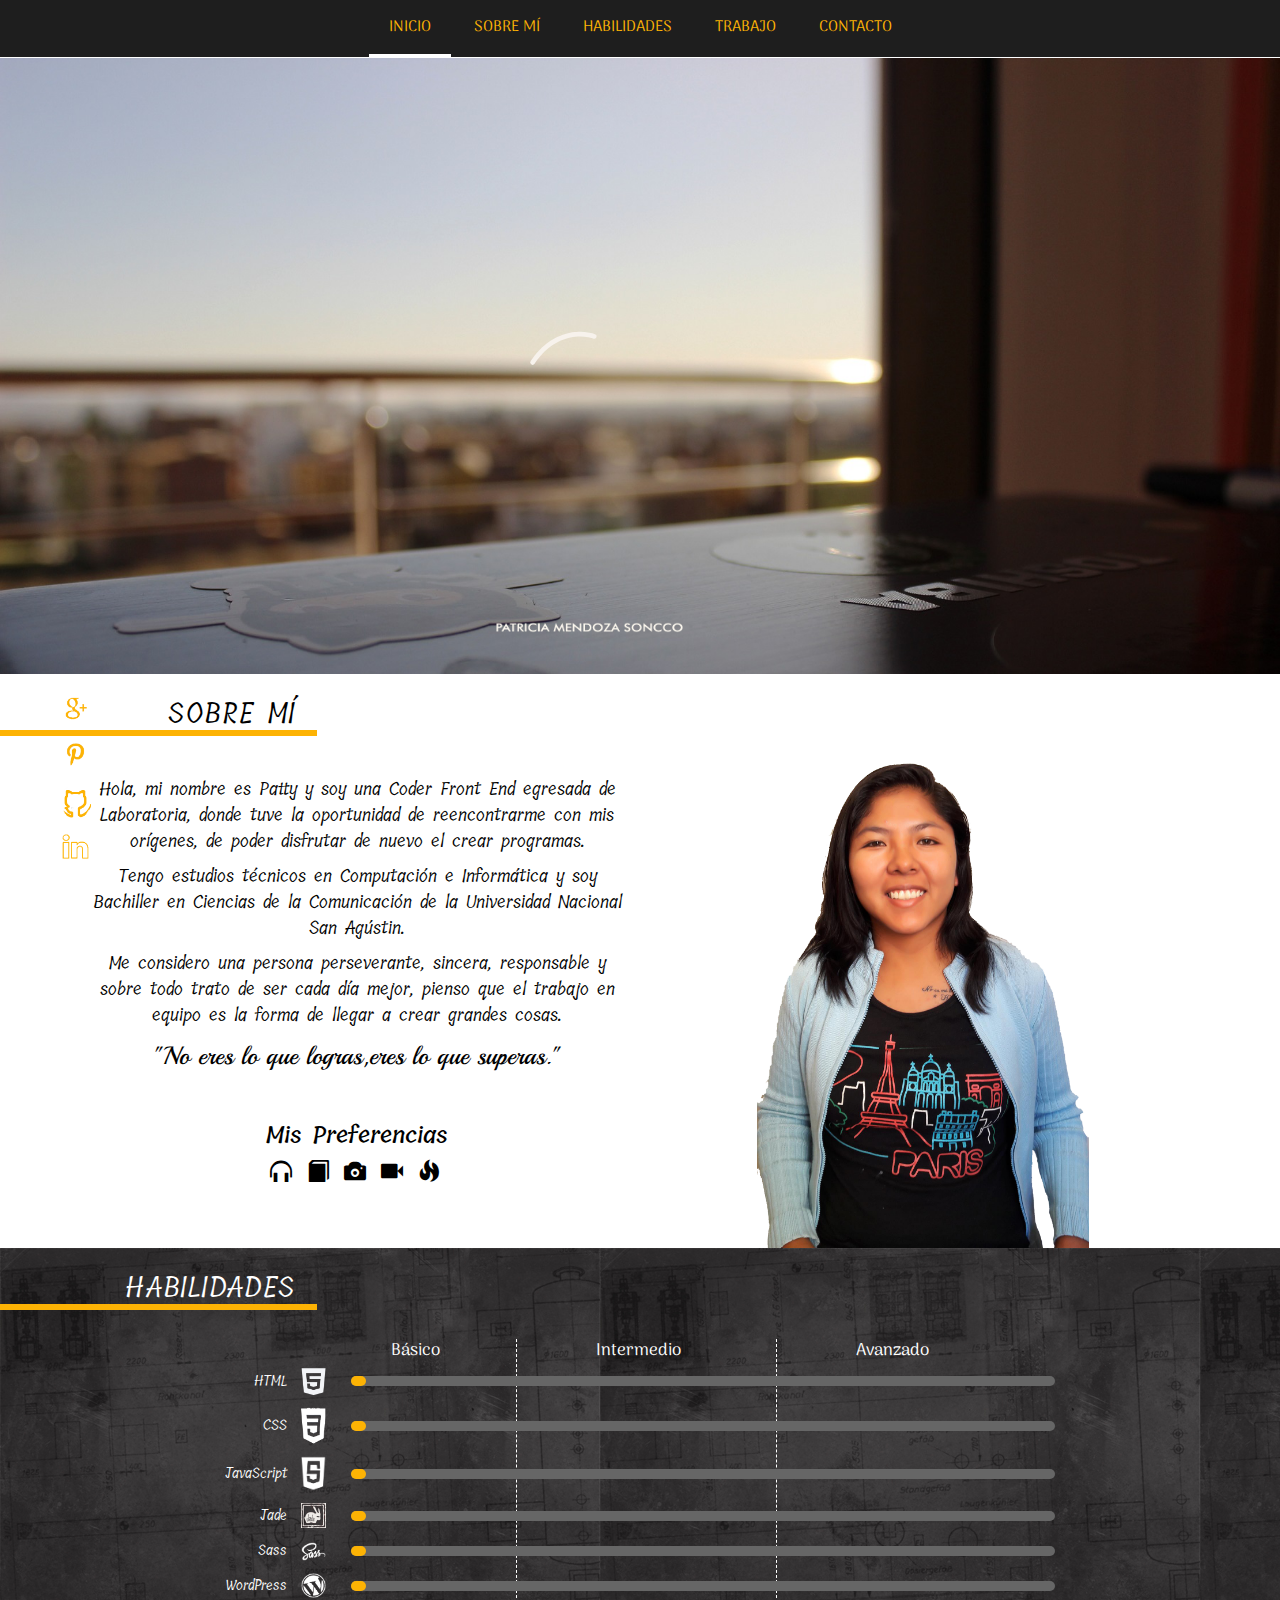
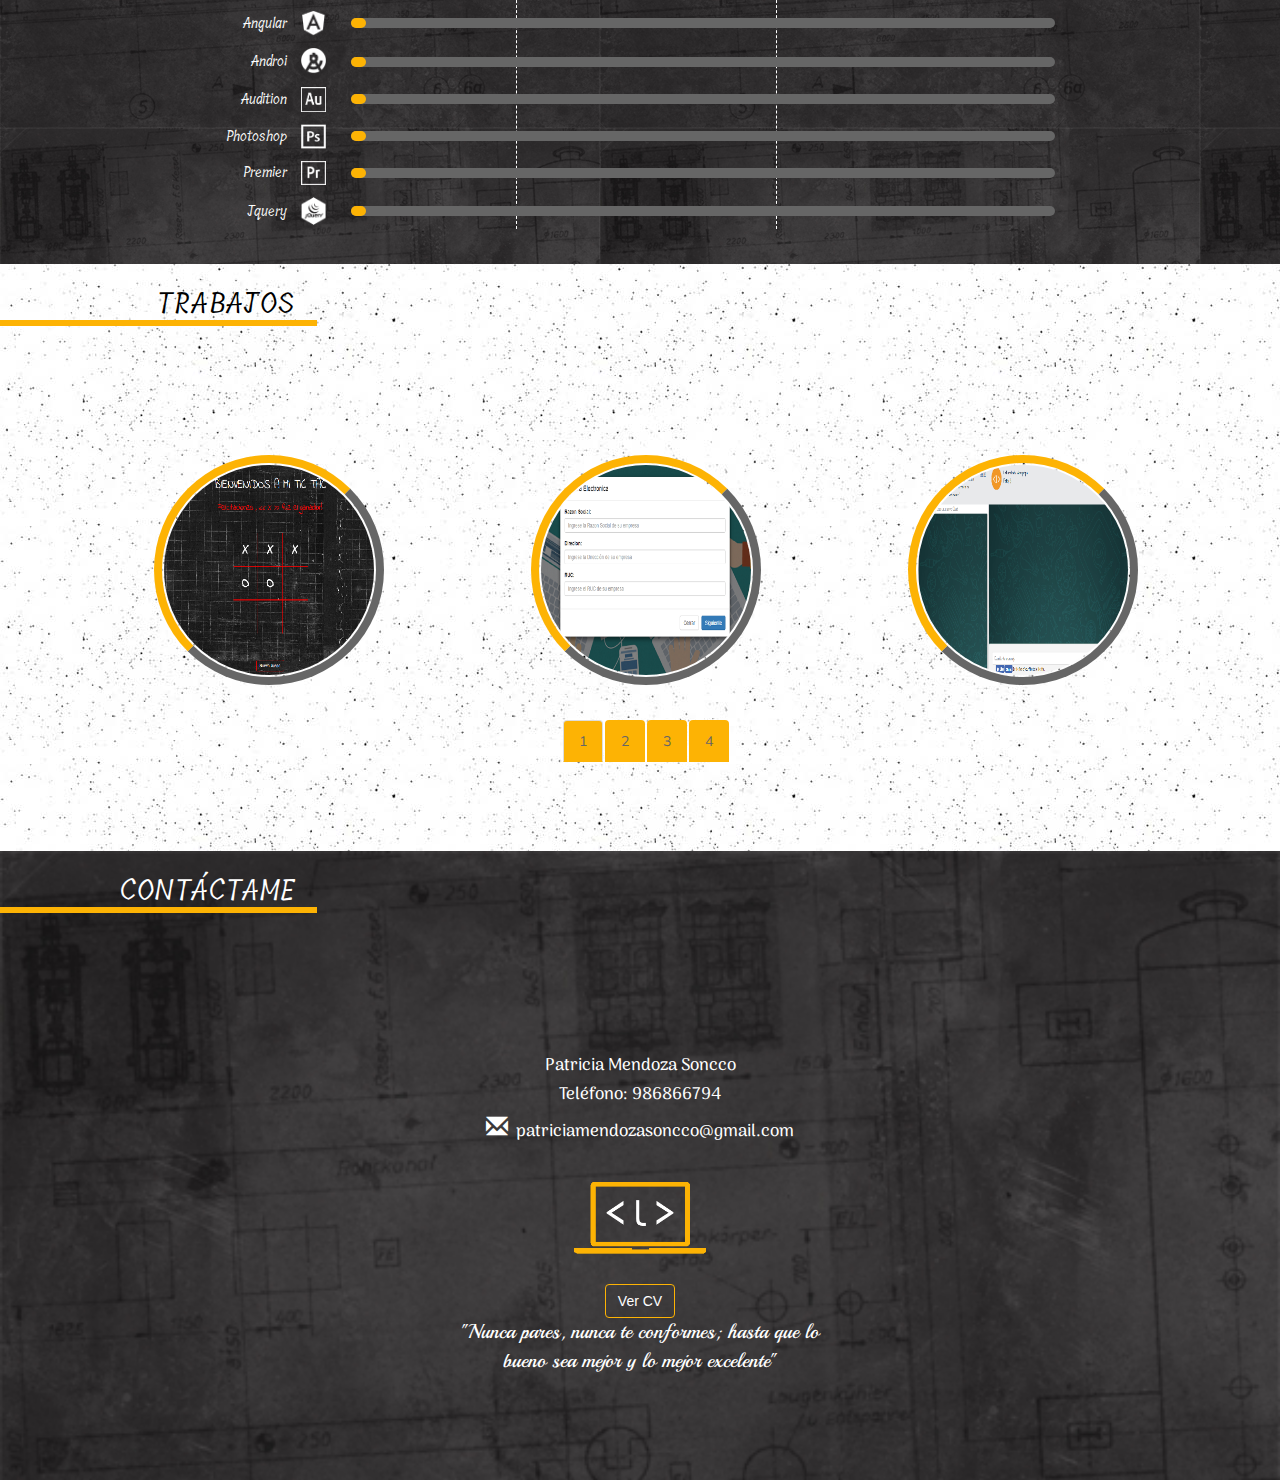
<file: index.html>
<!DOCTYPE html>
<html lang="en">
  <head>
    <title>Patricia Mendozas</title>
    <meta charset="utf-8">
    <meta http-equiv="X-UA-Compatible" content="IE=edge">
    <meta name="description" content="Portfolio Patricia Mendozas">
    <meta name="viewport" content="width=device-width, initial-scale=1">
    <link rel="stylesheet" type="text/css" href="css/common.css" media="all">
    <link href="https://fonts.googleapis.com/css?family=Arima+Madurai|Muli|Tillana|Playball" rel="stylesheet" type="text/css">
    <link rel="icon" type="image/png" href="image/logo.png">
    <link rel="stylesheet" href="css/bootstrap.min.css">
    <script src="js/jquery-2.1.1.min.js"></script>
    <script src="https://code.jquery.com/jquery-2.2.4.min.js"></script>
    <script src="https://cdnjs.cloudflare.com/ajax/libs/jquery/2.1.3/jquery.min.js"></script>
    <script src="js/jquery.lazylinepainter-1.7.0.min.js"></script>
    <script src="js/bootstrap.min.js"></script>
    <link rel="stylesheet" href="css/main.css">
    <script type="text/javascript">
      var svgData = {
              "demo": {
                  "strokepath": [
                      {
              "path": "M49.499,16.778l1.317-1.875l1.462-1.795c0.522-0.568,1.06-1.124,1.602-1.677   c0.583-0.508,1.158-1.03,1.758-1.523c1.233-0.944,2.519-1.839,3.916-2.55L60.6,6.82l1.088-0.453   c0.718-0.327,1.482-0.53,2.233-0.776c1.523-0.411,3.092-0.72,4.688-0.781c1.594-0.12,3.204,0.034,4.781,0.336l1.18,0.262   l1.157,0.36c0.213,0.074,0.34,0.094,0.624,0.213l0.526,0.225c0.359,0.169,0.685,0.257,1.071,0.494   c1.567,0.783,2.817,1.845,3.942,3.092c1.1,1.25,1.993,2.68,2.619,4.192c0.639,1.509,1.088,3.078,1.39,4.659   c0.573,3.17,0.611,6.366,0.356,9.51c-0.31,3.14-0.903,6.23-1.747,9.26c-0.42,1.516-0.915,3.013-1.493,4.498   c-0.602,1.493-1.196,2.932-2.279,4.463l-2.427-2.222c0.979-0.84,1.939-1.702,2.938-2.521c1.048-0.763,2.04-1.598,3.138-2.297   c1.096-0.702,2.168-1.44,3.34-2.03c0.58-0.304,1.139-0.643,1.736-0.916l1.799-0.803c2.433-0.985,4.965-1.816,7.603-2.187   c2.628-0.388,5.315-0.428,7.961-0.1c2.647,0.326,5.244,1.046,7.69,2.117c0.619,0.298,1.17,0.554,1.84,0.897l1.634,0.923   c1.089,0.664,2.276,1.394,3.298,2.184c2.11,1.559,4.071,3.372,5.722,5.471c1.652,2.094,2.98,4.479,3.832,7.038   c0.866,2.553,1.232,5.28,1.038,7.953c-0.173,2.67-0.786,5.292-1.797,7.725c-2.025,4.87-5.365,9.075-9.453,12.238   c-1.025,0.788-2.083,1.532-3.194,2.189l-0.832,0.493c-0.34,0.197-0.575,0.298-0.87,0.448l-1.683,0.831   c-1.125,0.552-2.381,0.988-3.562,1.471l-1.836,0.555c-0.608,0.194-1.221,0.37-1.85,0.482l-1.868,0.394   c-0.625,0.116-1.258,0.173-1.885,0.262c-1.254,0.199-2.518,0.242-3.775,0.325c-1.258,0.089-2.386,0.033-3.641,0.05L92,87.22v-0.2   l3.619-0.039c1.247-0.07,2.434-0.076,3.676-0.198c1.242-0.123,2.457-0.206,3.684-0.441c0.614-0.107,1.219-0.183,1.827-0.317   l1.809-0.444c0.611-0.128,1.2-0.32,1.788-0.529l1.77-0.598c1.136-0.511,2.301-0.947,3.406-1.534   c2.233-1.139,4.374-2.408,6.305-3.996c3.879-3.123,6.99-7.225,8.812-11.857c0.911-2.315,1.431-4.78,1.545-7.259   c0.121-2.481-0.223-4.983-1.039-7.328c-0.8-2.35-2.039-4.542-3.59-6.48c-1.55-1.943-3.402-3.634-5.412-5.097   c-2.005-1.442-4.178-2.754-6.439-3.75c-2.282-0.979-4.706-1.635-7.174-1.92c-2.468-0.292-4.971-0.224-7.426,0.139   c-2.468,0.326-4.855,1.094-7.163,2.007l-1.71,0.748c-0.568,0.253-1.103,0.575-1.656,0.859c-1.119,0.551-2.15,1.253-3.204,1.917   c-1.056,0.661-2.018,1.461-3.031,2.185c-0.968,0.784-1.902,1.611-2.855,2.415l-1.093,0.921l0.834-1.158   c0.872-1.211,1.499-2.617,2.066-4.02c0.561-1.411,1.05-2.854,1.467-4.317c0.838-2.925,1.435-5.921,1.755-8.947   c0.305-3.024,0.326-6.089-0.158-9.089c-0.256-1.496-0.649-2.967-1.212-4.372c-0.551-1.41-1.342-2.723-2.316-3.873   c-0.98-1.137-2.146-2.152-3.479-2.847c-1.348-0.701-2.766-1.248-4.258-1.547c-1.48-0.312-2.999-0.486-4.515-0.426   c-1.519,0.009-3.025,0.258-4.5,0.605c-0.728,0.214-1.47,0.384-2.172,0.679l-1.065,0.403l-1.029,0.488   c-1.376,0.646-2.655,1.477-3.89,2.36c-0.602,0.463-1.181,0.956-1.77,1.436l-1.64,1.585l-1.513,1.703L49.657,16.9L49.499,16.778z",
              "duration": 1300
          },
          {
              "path": "M93.686,47.819c-0.95,2.882-2.01,5.718-3.014,8.577c-1.041,2.844-2.091,5.685-3.18,8.509    c-1.069,2.833-2.183,5.646-3.292,8.463c-1.098,2.821-2.261,5.615-3.388,8.424l-3.474,8.389c-1.168,2.792-2.374,5.568-3.563,8.352    c-1.223,2.769-2.423,5.548-3.681,8.303c-1.228,2.768-2.543,5.499-3.816,8.248l0.007-0.022c-0.315,0.989-0.627,1.969-0.958,2.954    c0.213-1.017,0.674-2.04,0.674-3.052v-0.003l-0.032-0.019c1.026-2.851,1.989-5.719,3.06-8.551c1.041-2.844,2.13-5.665,3.206-8.495    c1.108-2.816,2.197-5.639,3.327-8.447l3.419-8.41c1.171-2.791,2.306-5.596,3.506-8.375c1.19-2.783,2.374-5.568,3.603-8.335    c1.21-2.775,2.458-5.534,3.715-8.289C91.099,53.3,92.337,50.537,93.686,47.819z",
              "duration": 900
          },
          {
              "path": "M65.429,116.883c0,0-0.012,1.013-0.214,2.75c-0.06,0.838-0.194,1.985,0.36,2.862    c0.278,0.425,0.757,0.722,1.346,0.9l0.222,0.067c0.02,0.005,0.114,0.037,0.072,0.02l0.129,0.021    c0.173,0.028,0.348,0.057,0.525,0.086c0.386,0.099,0.634,0.002,0.938,0.011c0.596-0.114,1.13-0.419,1.573-0.956    c0.432-0.535,0.834-1.276,1.193-1.988c0.693-1.468,1.227-3.251,2.063-4.989c0.836-1.73,1.823-3.584,3.501-5.017    c0.805-0.737,1.816-1.299,2.887-1.665c0.546-0.157,1.095-0.319,1.661-0.346c0.305-0.021,0.508-0.076,0.897-0.066    c0.26,0.016,0.458-0.003,0.849,0.077c1.365,0.181,2.548,1.301,2.942,2.452c0.458,1.146,0.509,2.256,0.497,3.309    c-0.048,2.112-0.521,4.057-1.013,5.905c-0.501,1.848-1.128,3.577-1.767,5.193c-0.646,1.623-1.288,3.095-1.881,4.483    c-0.599,1.381-1.137,2.648-1.682,3.75c-0.531,1.105-0.974,2.074-1.415,2.838c-0.857,1.534-1.348,2.41-1.348,2.41    s0.358-0.936,0.985-2.573c0.34-0.804,0.65-1.825,1.07-2.965c0.419-1.139,0.824-2.458,1.317-3.871c0.48-1.418,1-2.955,1.549-4.58    c0.532-1.616,1.03-3.338,1.465-5.124c0.426-1.782,0.75-3.662,0.787-5.493c0.008-0.906-0.079-1.823-0.382-2.53    c-0.281-0.725-0.795-1.115-1.428-1.227c-0.096-0.049-0.403-0.051-0.642-0.065c-0.11-0.008-0.403,0.036-0.595,0.049    c-0.44,0.008-0.851,0.136-1.265,0.244c-0.809,0.271-1.581,0.671-2.235,1.261c-1.349,1.125-2.35,2.714-3.176,4.321    c-0.836,1.623-1.455,3.295-2.318,4.896c-0.467,0.792-0.888,1.521-1.529,2.204c-0.641,0.678-1.554,1.134-2.452,1.201    c-0.444-0.015-0.941,0.001-1.251-0.114c-0.175-0.043-0.347-0.085-0.518-0.128l-0.127-0.031c-0.129-0.029-0.113-0.04-0.176-0.06    l-0.263-0.109c-0.689-0.285-1.336-0.77-1.664-1.415c-0.332-0.638-0.362-1.291-0.327-1.838c0.034-0.556,0.146-1.036,0.234-1.47    c0.191-0.861,0.382-1.521,0.471-1.98C65.382,117.129,65.429,116.883,65.429,116.883z",
              "duration": 1300
          },
          {
              "path": "M0,145.5c0,0,2.797-0.072,7.691-0.199c4.895-0.084,11.886-0.285,20.277-0.381   c8.391-0.088,18.18-0.28,28.668-0.326c10.488-0.05,21.676-0.103,32.863-0.156c11.188,0.037,22.375,0.074,32.863,0.108   c10.488,0.026,20.277,0.208,28.668,0.285c8.391,0.083,15.383,0.276,20.278,0.354c4.895,0.121,7.691,0.189,7.691,0.189   s-2.797,0.073-7.691,0.2c-4.895,0.084-11.886,0.288-20.277,0.382c-8.391,0.088-18.18,0.284-28.668,0.325   c-10.488,0.049-21.676,0.102-32.863,0.155c-11.188-0.038-22.375-0.075-32.863-0.11c-10.488-0.031-20.277-0.208-28.668-0.285   c-8.391-0.085-15.383-0.275-20.278-0.353C2.797,145.568,0,145.5,0,145.5z",
              "duration": 800
          },
          {
              "path": "M 0 171 L 179 171",
              "duration": 100
          },
          {
              "path": "M31.391,163.912l1.342-1.253h0.171l0.387,0.01   c0.708,0,1.225-0.221,1.549-0.664c0.324-0.443,0.63-1.338,0.918-2.686l1.531-7.265c-1.23,0-2.229,0.312-2.994,0.934   c-0.765,0.623-1.148,1.437-1.148,2.44l0.009,0.186L31.4,156.41c0.168-1.757,0.892-3.035,2.17-3.834   c1.278-0.799,3.245-1.199,5.898-1.199c1.909,0,3.27,0.193,4.084,0.58c0.813,0.387,1.22,1.032,1.22,1.935   c0,0.723-0.279,1.459-0.837,2.21c-0.558,0.751-1.261,1.33-2.107,1.736c-0.979,0.463-2.095,0.694-3.35,0.694h-0.243l0.342-0.517   h0.162c1.153,0,2.119-0.356,2.9-1.07c0.78-0.713,1.17-1.599,1.17-2.658c0-1.596-1.201-2.395-3.602-2.395l-1.45,6.861   c-0.36,1.723-1.354,3.072-2.98,4.049l3.467,0.066l-1.243,1.253L31.391,163.912z",
              "duration": 900
          },
          {
              "path": "M44.925,162.4l1.765-1.199l1.369,1.647   l-1.81,1.275L44.925,162.4z",
              "duration": 100
          },
          {
              "path": "M55.677,163.132l1.288-1.245   c0.606,0.938,1.45,1.406,2.53,1.406c0.708,0,1.335-0.282,1.882-0.847c0.546-0.564,0.918-1.313,1.117-2.244l1.702-8.046   c-0.306-0.045-0.519-0.068-0.639-0.068c-0.991,0-1.816,0.332-2.477,0.995c-0.66,0.664-0.99,1.489-0.99,2.478l-1.747,0.804   c0.126-1.575,0.795-2.8,2.008-3.676c1.212-0.875,2.842-1.313,4.89-1.313h0.729c1.111,2.908,1.921,5.897,2.432,8.969l5.907-8.969   l1.927-0.212l-0.684,2.719l-1.468,6.919c-0.126,0.616-0.189,1.107-0.189,1.474c0,0.497,0.321,0.746,0.964,0.746   c0.318,0,0.744-0.031,1.278-0.093l-0.117,0.542l-4.449,0.83l2.333-11.027l-6.16,9.283l-0.927,0.135v-0.246   c0-2.208-0.573-4.949-1.72-8.224l-0.739,3.456c-0.9,4.263-2.863,6.395-5.889,6.395C57.412,164.073,56.481,163.759,55.677,163.132z",
              "duration": 900
          },
          {
              "path": "M86.023,161.591l-0.135,0.652   c-1.909,1.253-3.536,1.88-4.88,1.88c-0.853,0-1.544-0.281-2.076-0.842c-0.531-0.561-0.797-1.288-0.797-2.179   c0-1.591,0.648-3.087,1.945-4.489c1.297-1.402,2.681-2.103,4.151-2.103c0.534,0,0.966,0.169,1.297,0.507   c0.33,0.338,0.495,0.778,0.495,1.319c0,1.083-0.588,2.013-1.765,2.791c-1.177,0.778-2.581,1.167-4.214,1.167l-0.009,0.381   c0,1.649,0.642,2.473,1.927,2.473C83.073,163.149,84.426,162.63,86.023,161.591z M80.062,159.778   c1.345-0.102,2.396-0.427,3.152-0.978c0.756-0.55,1.135-1.263,1.135-2.139c0-0.864-0.333-1.295-1-1.295   c-0.721,0-1.417,0.45-2.089,1.351C80.587,157.618,80.188,158.638,80.062,159.778z",
              "duration": 800
          },
          {
              "path": "M88.734,164.013l0.667-2.608l0.882-4.184   c0.138-0.649,0.207-1.073,0.207-1.271c0-0.35-0.177-0.525-0.531-0.525c-0.588,0-1.483,0.621-2.684,1.861l0.162-0.778   c1.309-1.332,2.488-1.998,3.539-1.998c0.864,0,1.297,0.423,1.297,1.27c0,0.288-0.069,0.768-0.208,1.44l-0.441,2.092h0.135   c0.75-1.445,1.599-2.607,2.544-3.485c0.946-0.878,1.827-1.317,2.643-1.317c0.984,0,1.477,0.514,1.477,1.542   c0,0.333-0.051,0.74-0.153,1.219l-0.874,4.133c-0.138,0.655-0.207,1.079-0.207,1.271c0,0.355,0.177,0.533,0.531,0.533   c0.6,0,1.498-0.62,2.692-1.861l-0.171,0.787c-1.309,1.326-2.489,1.989-3.539,1.989c-0.864,0-1.297-0.426-1.297-1.278   c0-0.282,0.072-0.761,0.216-1.438l0.874-4.146c0.072-0.322,0.108-0.592,0.108-0.813c0-0.457-0.18-0.685-0.54-0.685   c-1.147,0-2.738,1.708-4.773,5.124l-0.657,3.023L88.734,164.013z",
              "duration": 900
          },
          {
              "path": "M108.283,159.313h-0.162   c-0.69,1.423-1.51,2.581-2.458,3.473s-1.837,1.338-2.666,1.338c-1.272,0-1.909-0.748-1.909-2.245c0-1.016,0.311-2.081,0.932-3.193   c0.622-1.112,1.424-2.047,2.409-2.803c0.66-0.502,1.32-0.84,1.981-1.012c0.66-0.172,1.618-0.258,2.873-0.258   c0.354-1.118,0.723-1.972,1.107-2.562s0.924-1.142,1.621-1.656c1.188-0.881,2.5-1.321,3.935-1.321c0.594,0,1.135,0.059,1.621,0.178   l-1.233,1.203c-0.714-0.293-1.321-0.44-1.819-0.44c-0.961,0-1.684,0.329-2.17,0.987s-0.921,1.89-1.306,3.697l-1.414,6.708   c-0.144,0.655-0.216,1.073-0.216,1.253c0,0.367,0.177,0.55,0.531,0.55c0.6,0,1.498-0.621,2.692-1.863l-0.171,0.788   c-1.309,1.327-2.485,1.991-3.53,1.991c-0.871,0-1.306-0.426-1.306-1.279c0-0.276,0.072-0.756,0.216-1.439L108.283,159.313z    M109.003,155.925c-0.744-0.316-1.495-0.474-2.251-0.474c-1.087,0-1.958,0.649-2.611,1.948c-0.774,1.536-1.162,2.917-1.162,4.142   c0,0.887,0.279,1.33,0.837,1.33c0.516,0,1.259-0.511,2.229-1.533c0.969-1.022,1.82-2.188,2.553-3.498L109.003,155.925z",
              "duration": 1300
          },
          {
              "path": "M116.307,164.124   c-0.787,0-1.442-0.29-1.968-0.868c-0.525-0.579-0.788-1.3-0.788-2.164c0-1.626,0.654-3.129,1.963-4.51   c1.309-1.381,2.734-2.071,4.277-2.071c0.834,0,1.522,0.282,2.062,0.847c0.541,0.565,0.811,1.285,0.811,2.16   c0,1.688-0.654,3.211-1.963,4.569C119.392,163.444,117.928,164.124,116.307,164.124z M117.333,163.387   c0.889,0,1.67-0.538,2.346-1.614c0.675-1.076,1.013-2.325,1.013-3.748c0-1.869-0.606-2.803-1.819-2.803   c-0.858,0-1.631,0.555-2.319,1.664s-1.031,2.359-1.031,3.748C115.523,162.469,116.126,163.387,117.333,163.387z",
              "duration": 500
          },
          {
              "path": "M123.771,164.124l0.468-1.382l7.683-6.613   c-0.276,0.017-0.483,0.025-0.622,0.025c-0.252,0-0.724-0.04-1.414-0.119l-1.117-0.119c-0.36-0.045-0.667-0.068-0.918-0.068   c-0.841,0-1.69,0.339-2.549,1.017l0.153-0.737c1.236-1.017,2.344-1.525,3.323-1.525c0.264,0,0.576,0.023,0.937,0.068l0.774,0.093   c0.396,0.045,0.744,0.068,1.044,0.068c0.834,0,1.573-0.107,2.215-0.322l-0.468,1.408l-7.278,6.477   c0.36-0.034,0.655-0.051,0.883-0.051c0.444,0,0.795,0.017,1.054,0.051l0.595,0.085c0.408,0.056,0.808,0.084,1.198,0.084   c1.375,0,2.549-0.415,3.522-1.245l-0.171,0.813c-1.285,1.254-2.485,1.88-3.602,1.88c-0.27,0-0.681-0.028-1.233-0.084l-0.648-0.06   c-0.39-0.039-0.855-0.059-1.396-0.059C125.272,163.81,124.462,163.915,123.771,164.124z",
              "duration": 900
          },
          {
              "path": "M142.559,159.313h-0.163   c-0.678,1.417-1.494,2.574-2.447,3.468c-0.954,0.895-1.847,1.343-2.681,1.343c-1.266,0-1.898-0.746-1.898-2.236   c0-1.643,0.696-3.252,2.089-4.827c1.441-1.632,3.2-2.448,5.277-2.448c0.858,0,1.756,0.034,2.692,0.102l-0.648,2.507l-0.874,4.184   c-0.138,0.655-0.207,1.079-0.207,1.271c0,0.355,0.177,0.533,0.531,0.533c0.6,0,1.495-0.621,2.683-1.863l-0.162,0.788   c-1.317,1.327-2.499,1.991-3.545,1.991c-0.872,0-1.308-0.426-1.308-1.279c0-0.282,0.072-0.762,0.217-1.439L142.559,159.313z    M143.283,155.925c-0.756-0.316-1.503-0.474-2.241-0.474c-1.092,0-1.966,0.649-2.62,1.948c-0.769,1.536-1.152,2.917-1.152,4.142   c0,0.887,0.276,1.33,0.828,1.33c0.516,0,1.258-0.51,2.227-1.529c0.969-1.019,1.819-2.184,2.551-3.494L143.283,155.925z",
              "duration": 900
          },
          {
              "path": "M146.652,163.624l1.189-1.143   c0.778,0.536,1.572,0.804,2.381,0.804c0.498,0,0.917-0.123,1.258-0.368c0.341-0.246,0.512-0.549,0.512-0.911   c0-0.401-0.339-0.948-1.018-1.643l-0.82-0.847c-0.798-0.824-1.197-1.513-1.197-2.066c0-0.768,0.387-1.45,1.162-2.045   s1.66-0.894,2.656-0.894c0.546,0,1.159,0.107,1.837,0.322l-0.396,1.872h-0.577l0.027-0.144c0.012-0.051,0.018-0.11,0.018-0.178   c0-0.762-0.521-1.144-1.563-1.144c-1.167,0-1.751,0.44-1.751,1.321c0,0.446,0.348,1.039,1.044,1.779l0.738,0.771   c0.805,0.853,1.207,1.553,1.207,2.101c0,0.757-0.426,1.431-1.279,2.024c-0.853,0.593-1.822,0.89-2.909,0.89   C148.412,164.124,147.571,163.957,146.652,163.624z",
              "duration": 800
          }
      ],
                  "dimensions": {
                      "width": 179,
                      "height": 176
                  }
              }
          };
          (function( $ ){
              $(document).ready(function(){
                  var $demo = $('#demo');
                  $demo.lazylinepainter({
                      'svgData': svgData,
                      'strokeWidth': 2,
                      'strokeColor': '#f7f2ec',
                      'ease': 'easeInOutQuad',
                      'onStrokeComplete':onStrokeComplete,
                      'onStrokeStart':onStrokeStart,
                      'onUpdate':onUpdate,
                      'onComplete':onComplete,
                      'onStart':onStart,
                      'strokeOpacity': 0
                  });
                  function onStrokeComplete(data){
                      console.log(">> Stroke "+data.index+" Completed");
                  };
                  function onStrokeStart(data){
                      data.el.style.strokeOpacity = 1;
                      console.log(">> Stroke "+data.index+" Started");
                  };
                  function onComplete(){
                      console.log('- - - - >>> onComplete');
                  };
                  function onStart(){
                      console.log('- - - - >>> onStart');
                  };
                  function onUpdate(){
                      console.log('- - - - >>> onUpdate');
                  };
                  $demo.lazylinepainter('paint');
              })                
          })( jQuery );
    </script>
  </head>
  <body onload="setInterval('cambiar()', 1500);">
    <div class="menu">
      <ul>
        <li><a target="Inicio">Inicio</a></li>
        <li><a target="Sobre">Sobre mí</a></li>
        <li><a target="Habilidades">Habilidades</a></li>
        <li><a target="Trabajo">Trabajo</a></li>
        <li><a target="Contacto">Contacto</a></li>
      </ul>
    </div>
    <div class="main">
      <div id="Inicio">
        <div class="content">
          <div class="logo-wrap">
            <div id="demo">					</div>
          </div>
        </div>
      </div>
      <div id="Sobre">
        <div class="inner">
          <h2 class="pestanas">Sobre mí
            <div class="tri"></div>
          </h2>
          <div class="row">
            <div class="col-md-6 nombre">
              <p>Hola, mi nombre es Patty y soy una Coder Front End egresada de Laboratoria, donde tuve la oportunidad de reencontrarme con mis orígenes, de poder disfrutar de nuevo el crear programas.</p>
              <p>Tengo estudios técnicos en Computación e Informática y soy Bachiller en Ciencias de la Comunicación de la Universidad Nacional San Agústin.</p>
              <p>Me considero una persona perseverante, sincera, responsable y sobre todo trato de ser cada día mejor, pienso que el trabajo en equipo es la forma de llegar a crear grandes cosas.</p>
              <quote class="frase">"No eres lo que logras,eres lo que superas."</quote>
              <div class="intereses">
                <h3>Mis Preferencias</h3>
                <ul class="list-inline list-unstyled">
                  <li><span class="glyphicon glyphicon-headphones"></span></li>
                  <li><span class="glyphicon glyphicon-book"></span></li>
                  <li><span class="glyphicon glyphicon-camera"></span></li>
                  <li><span class="glyphicon glyphicon-facetime-video"></span></li>
                  <li><span class="glyphicon glyphicon-fire"></span></li>
                </ul>
              </div>
            </div>
            <div class="col-md-6"><img src="image/foto.png" class="img-responsive caricatura"></div>
          </div>
        </div>
      </div>
      <div id="Habilidades">
        <div class="inner">
          <h2 class="pestanas">Habilidades
            <div class="tri"></div>
          </h2>
          <div class="row phab">
            <div class="row">
              <div class="menu1">
                <p class="datos">Básico</p>
              </div>
              <div class="menu2">
                <p class="datos">Intermedio</p>
              </div>
              <div class="menu3">
                <p class="datos">Avanzado</p>
              </div>
            </div>
            <div class="row">
              <table>
                <tr>
                  <td style="width:50px">
                    <p class="codenombre">HTML</p>
                  </td>
                  <td style="width:50px">
                    <div class="icono"><img src="image/html2.png"></div>
                  </td>
                  <td>
                    <div class="myProgress">
                      <div id="myBar" data-per="90" class="myBar"></div>
                    </div>
                  </td>
                </tr>
                <tr>
                  <td>
                    <p class="codenombre">CSS</p>
                  </td>
                  <td>
                    <div class="icono"><img src="image/css.png"></div>
                  </td>
                  <td>
                    <div class="myProgress">
                      <div id="myBar" data-per="80" class="myBar"></div>
                    </div>
                  </td>
                </tr>
                <tr>
                  <td> 
                    <p class="codenombre">JavaScript</p>
                  </td>
                  <td>
                    <div class="icono"><img src="image/js.png"></div>
                  </td>
                  <td>
                    <div class="myProgress">
                      <div id="myBar" data-per="70" class="myBar"></div>
                    </div>
                  </td>
                </tr>
                <tr>
                  <td>
                    <p class="codenombre">Jade</p>
                  </td>
                  <td>
                    <div class="icono"><img src="image/jade.png"></div>
                  </td>
                  <td>
                    <div class="myProgress">
                      <div id="myBar" data-per="70" class="myBar"></div>
                    </div>
                  </td>
                </tr>
                <tr>
                  <td>
                    <p class="codenombre">Sass</p>
                  </td>
                  <td>
                    <div class="icono"><img src="image/sass.png"></div>
                  </td>
                  <td>
                    <div class="myProgress">
                      <div id="myBar" data-per="50" class="myBar"></div>
                    </div>
                  </td>
                </tr>
                <tr>
                  <td>
                    <p class="codenombre">WordPress</p>
                  </td>
                  <td>
                    <div class="icono"><img src="image/WordPress.png"></div>
                  </td>
                  <td>
                    <div class="myProgress">
                      <div id="myBar" data-per="40" class="myBar"></div>
                    </div>
                  </td>
                </tr>
                <tr>
                  <td>
                    <p class="codenombre">Angular</p>
                  </td>
                  <td>
                    <div class="icono"><img src="image/angular.png"></div>
                  </td>
                  <td>
                    <div class="myProgress">
                      <div id="myBar" data-per="20" class="myBar"></div>
                    </div>
                  </td>
                </tr>
                <tr>
                  <td>
                    <p class="codenombre">Androi</p>
                  </td>
                  <td>
                    <div class="icono"><img src="image/androi.png"></div>
                  </td>
                  <td>
                    <div class="myProgress">
                      <div id="myBar" data-per="30" class="myBar"></div>
                    </div>
                  </td>
                </tr>
                <tr>
                  <td>
                    <p class="codenombre">Audition</p>
                  </td>
                  <td>
                    <div class="icono"><img src="image/audition.png"></div>
                  </td>
                  <td>
                    <div class="myProgress">
                      <div id="myBar" data-per="70" class="myBar"></div>
                    </div>
                  </td>
                </tr>
                <tr>
                  <td>
                    <p class="codenombre">Photoshop</p>
                  </td>
                  <td>
                    <div class="icono"><img src="image/photoshop.png"></div>
                  </td>
                  <td>
                    <div class="myProgress">
                      <div id="myBar" data-per="60" class="myBar"></div>
                    </div>
                  </td>
                </tr>
                <tr>
                  <td>
                    <p class="codenombre">Premier</p>
                  </td>
                  <td> 
                    <div class="icono"><img src="image/premier.png"></div>
                  </td>
                  <td>
                    <div class="myProgress">
                      <div id="myBar" data-per="60" class="myBar"></div>
                    </div>
                  </td>
                </tr>
                <tr>
                  <td>
                    <p class="codenombre">Jquery</p>
                  </td>
                  <td>
                    <div class="icono"><img src="image/jquery.png"></div>
                  </td>
                  <td>
                    <div class="myProgress">
                      <div id="myBar" data-per="30" class="myBar"></div>
                    </div>
                  </td>
                </tr>
              </table>
            </div>
          </div>
        </div>
      </div>
      <div id="Trabajo">
        <div class="inner">
          <h2 class="pestanas">Trabajos
            <div class="tri"></div>
          </h2>
          <div class="tab-content">
            <div id="home" class="tab-pane fade in active">
              <div class="row page text-center">
                          <div class="col-md-4 col-sm-6 col-xs-12 circulo">
                            <div class="ih-item circle effect1"><a href="https://patriciamendozas.github.io/TIC-TAC/TIC%20TAC.html" target="_blank">
                                <div class="spinner"></div>
                                <div class="img"><img src="image/tic-tac.png"></div>
                                <div class="info">
                                  <div class="info-back">
                                    <h3>TIC-TAC</h3>
                                    <p>Juego tres en raya</p>
                                  </div>
                                </div></a></div>
                          </div>
                          <div class="col-md-4 col-sm-6 col-xs-12 circulo">
                            <div class="ih-item circle effect1"><a href="https://patriciamendozas.github.io/Factura/factura.html" target="_blank">
                                <div class="spinner"></div>
                                <div class="img"><img src="image/factura.png"></div>
                                <div class="info">
                                  <div class="info-back">
                                    <h3>FACTURA</h3>
                                    <p>Fäctura Web</p>
                                  </div>
                                </div></a></div>
                          </div>
                          <div class="col-md-4 col-sm-6 col-xs-12 circulo">
                            <div class="ih-item circle effect1"><a href=" http://patriciamendozas.github.io/2un_wasapchat/public/index.html" target="_blank">
                                <div class="spinner"></div>
                                <div class="img"><img src="image/whatsapp.png"></div>
                                <div class="info">
                                  <div class="info-back">
                                    <h3>WHATSAPP</h3>
                                    <p>Creación de WhastsApp Web</p>
                                  </div>
                                </div></a></div>
                          </div>
              </div>
            </div>
            <div id="importante" class="tab-pane fade">
              <div class="row page text-center">
                          <div class="col-md-4 col-sm-6 col-xs-12 circulo">
                            <div class="ih-item circle effect1"><a href="https://patriciamendozas.github.io/Dashgum/dashboard.html" target="_blank">
                                <div class="spinner"></div>
                                <div class="img"><img src="image/Dashboard.png"></div>
                                <div class="info">
                                  <div class="info-back">
                                    <h3>DASHBOARD</h3>
                                    <p>Página Interactiva</p>
                                  </div>
                                </div></a></div>
                          </div>
                          <div class="col-md-4 col-sm-6 col-xs-12 circulo">
                            <div class="ih-item circle effect1"><a href="http://patriciamendozas.github.io/lab-Fashion/" target="_blank">
                                <div class="spinner"></div>
                                <div class="img"><img src="image/Fashion.png"></div>
                                <div class="info">
                                  <div class="info-back">
                                    <h3>FASHION</h3>
                                    <p>Venta de Accesorios</p>
                                  </div>
                                </div></a></div>
                          </div>
                          <div class="col-md-4 col-sm-6 col-xs-12 circulo">
                            <div class="ih-item circle effect1"><a href=" https://patriciamendozas.github.io/Psicologia/" target="_blank">
                                <div class="spinner"></div>
                                <div class="img"><img src="image/psicologia.png"></div>
                                <div class="info">
                                  <div class="info-back">
                                    <h3>PSICOLOGIA</h3>
                                    <p>Página de Psicologia Web</p>
                                  </div>
                                </div></a></div>
                          </div>
              </div>
            </div>
            <div id="menu1" class="tab-pane fade">
              <div class="row page text-center">
                          <div class="col-md-4 col-sm-6 col-xs-12 circulo">
                            <div class="ih-item circle effect1"><a href="http://patriciamendozas.github.io/Lab-Escueladanza/." target="_blank">
                                <div class="spinner"></div>
                                <div class="img"><img src="image/E-DANZA.png"></div>
                                <div class="info">
                                  <div class="info-back">
                                    <h3>ESCUELA DANZA</h3>
                                    <p>Trabajo grupal</p>
                                  </div>
                                </div></a></div>
                          </div>
                          <div class="col-md-4 col-sm-6 col-xs-12 circulo">
                            <div class="ih-item circle effect1"><a href="http://patriciamendozas.github.io/UserTresting360/" target="_blank">
                                <div class="spinner"></div>
                                <div class="img"><img src="image/Testing360.png"></div>
                                <div class="info">
                                  <div class="info-back">
                                    <h3>TESTING360</h3>
                                    <p>Página Empresarial</p>
                                  </div>
                                </div></a></div>
                          </div>
                          <div class="col-md-4 col-sm-6 col-xs-12 circulo">
                            <div class="ih-item circle effect1"><a href=" http://patriciamendozas.github.io/Responsive/" target="_blank">
                                <div class="spinner"></div>
                                <div class="img"><img src="image/responsive.png"></div>
                                <div class="info">
                                  <div class="info-back">
                                    <h3>Responsive</h3>
                                    <p>Menu Hamburguer</p>
                                  </div>
                                </div></a></div>
                          </div>
              </div>
            </div>
            <div id="menu2" class="tab-pane fade">
              <div class="row page text-center">
                          <div class="col-md-4 col-sm-6 col-xs-12 circulo">
                            <div class="ih-item circle effect1"><a href="http://patriciamendozas.github.io/TechTheme/inicio.html" target="_blank">
                                <div class="spinner"></div>
                                <div class="img"><img src="image/THECHTHEME.png"></div>
                                <div class="info">
                                  <div class="info-back">
                                    <h3>TECHTHEME</h3>
                                    <p>Trabajo grupal</p>
                                  </div>
                                </div></a></div>
                          </div>
                          <div class="col-md-4 col-sm-6 col-xs-12 circulo">
                            <div class="ih-item circle effect1"><a href=" http://patriciamendozas.github.io/Lab-CinemaLayout/." target="_blank">
                                <div class="spinner"></div>
                                <div class="img"><img src="image/CINEMA.png"></div>
                                <div class="info">
                                  <div class="info-back">
                                    <h3>CINEMA</h3>
                                    <p>Plantilla de Cinema</p>
                                  </div>
                                </div></a></div>
                          </div>
                          <div class="col-md-4 col-sm-6 col-xs-12 circulo">
                            <div class="ih-item circle effect1"><a href="http://patriciamendozas.github.io/Lab-E-comunidad/." target="_blank">
                                <div class="spinner"></div>
                                <div class="img"><img src="image/E-COMUNIDAD.png"></div>
                                <div class="info">
                                  <div class="info-back">
                                    <h3>COMUNIDAD</h3>
                                    <p>Control de Video</p>
                                  </div>
                                </div></a></div>
                          </div>
              </div>
            </div>
          </div>
          <ul class="nav nav-tabs pdt6">
            <li class="active"><a data-toggle="tab" href="#home">1</a></li>
            <li><a data-toggle="tab" href="#importante">2</a></li>
            <li> <a data-toggle="tab" href="#menu1">3</a></li>
            <li> <a data-toggle="tab" href="#menu2">4</a></li>
          </ul>
        </div>
      </div>
      <div id="Contacto">
        <div class="inner">
          <h2 class="pestanas">Contáctame
            <div class="tri"></div>
          </h2>
          <div class="footer-datos">
            <h3 class="text-center datos">Patricia Mendoza Soncco</h3>
            <h5 class="text-center datos">Teléfono: 986866794</h5>
            <h6 class="text-center datos"><span class="glyphicon glyphicon-envelope correo"></span><a id="amarillo" href="mailto:patriciamendozasoncco@gmail.com?Subject=Contactame">patriciamendozasoncco@gmail.com	</a></h6>
          </div>
          <div class="footer-laptop"><img src="image/laptop.png"></div>
          <div class="footer-frase">
            <div class="btn btn-default"><a href="https://drive.google.com/file/d/0B5rQ-55WgnvtNy14Q3FPckxZV2c/view?usp=sharing" class="cv">Ver CV</a></div><br>
            <quote class="frase text-center">"Nunca pares, nunca te conformes; hasta que lo bueno sea mejor y lo mejor excelente"</quote>
          </div>
        </div>
      </div>
      <div class="fixed-left">
        <ul class="redes-fixed">
          <li class="redes-fixed-item"><a href="https://plus.google.com/collections/featured" target="_blank"><img src="image/g+.png"></a></li>
          <li class="redes-fixed-item"><a href="https://www.pinterest.com/patycita10/" target="_blank"><img src="image/p.png"></a></li>
          <li class="redes-fixed-item"><a href="https://github.com/PatriciaMendozas" target="_blank"><img src="image/git.png"></a></li>
          <li class="redes-fixed-item"><a href="https://www.linkedin.com/in/patricia-mendoza-557584120?trk=nav_responsive_tab_profile" target="_blank"><img src="image/in.png"></a></li>
        </ul>
      </div>
      <div class="resumen"><img src="image/resumen.png" alt="#" class="imgmpmsv"></div>
      <script src="https://ajax.googleapis.com/ajax/libs/jquery/1.11.0/jquery.min.js"></script>
      <script type="text/javascript" src="js/main.js"></script>
    </div>
  </body>
</html>
</file>
<file: css/common.css>
/**{
    outline:1px solid rgba(255,0,0,1);}*/

* {
	box-sizing: border-box;
	user-select: none;
	-moz-user-select: none;
	-webkit-user-select: none;
	-ms-user-select: none;
}
.content{
	position: absolute;
	top: 55%;
	left: 49%;
	width: 33%;
    margin: 3% 0%;
	-ms-transform: translate(-50%,-50%); /* IE 9 */
   	-webkit-transform: translate(-50%,-50%); /* Chrome, Safari, Opera */
    transform: translate(-50%,-50%);
}
#Inicio{ 
    margin-top: 1%;
    height: 44em;
    background: url("../image/laptop.JPG");
    background-size:cover;
    
}
#Habilidades{background:url("../image/fondoo.jpg");color:#fff;}
#Trabajo{background:url("../image/fondoblanco.jpg");}
#Contacto{
    background:url("../image/fondoo.jpg");
    background-size: cover;
    color:#fff;
}
.logo-wrap {
    width: 100%;
    position: relative;
}
#logo{
	margin: 1% 0% 0% 2%;
}

/*redes*/
.fixed-left{
    position: fixed;
    bottom: 0rem;
    left: 0;
    z-index: 1000;
    transition: transform .3s cubic-bezier(.4,0,.2,1);
    transition-delay: .3s;
    pointer-events: auto;
    margin: 2.5rem;
    width: 100px;
}
.redes-fixed{
    margin-left: -1.125rem;
    margin-bottom: -1.125rem;
    list-style: none;
    padding: 0;
    margin: 0;
}
.redes-fixed-item{
    display: list-item;
    text-align: -webkit-match-parent;
    margin-bottom: 2%;
}
.redes-fixed-item img{
    max-width: 35%;
    padding-bottom: 9%;
}
.redes-fixed-item img:hover{
    border-bottom: 2px solid #FDB304;
    opacity:1;
    transform: translateY(3px);
}
/*menu*/

.pestanas{
    font-weight: 100;
    font-size: 2em;
    /*line-height: 4em;*/
    text-transform: uppercase;
    letter-spacing: .05em;
    text-align: right;
    margin: 0;
    padding: 25px;
    width: 231px;
    margin-top: 0%; 
}
/*sobre mi*/
.frase{font-family: 'Playball', cursive;font-size: 25px;}
.nombre{padding: 2% 4% 1% 7%;
font-size: 18px;}
.caricatura{width: 62%;margin-left: 19%;}
.fotomi{ }
.fotomi > img {width: 100%;
border-image-source: 1px solid #00FFF0;}
.tri {
    display: block;
    width: 317px;
    height: 6px;
    background: #FDB304;
    position: absolute;
    left: 0;}
span{font-size:22px;}
.intereses{margin-top: 9%;}
quote{font-family: cursive}
/*habilidades*/
.myProgress{
  width: 100%;
  height: 10px;
  position: relative;
  background-color: #666666;
  border-radius: 100px;
}
.myBar {
  background-color: #FDB304;
  width: 15px;
  height: 10px;
  position: absolute;
  border-radius: 100px;
  transition: all 1s;
}
.icono{
    width: 25px;
    height: auto;
    padding: 6px 0;}

table{width: 100%;}
.codenombre{padding-right: 1em;
    text-align: right;
    margin-bottom: -1px;}
/*footer*/
.datos{
   font-family: 'Arima Madurai', cursive;
    font-size: 17px;
       
}
.footer-datos{padding-top: 105px;}
.footer-frase{padding-bottom: 105px;}
.footer-datos, .footer-frase{margin:0 360px; }
.footer-frase > .frase{color:#fff;margin-bottom: 0px;font-size:20px;}
.footer-laptop > img{width: 12%;}
#amarillo {color:#fff;}
#amarillo:hover{font-size: 20px;color:#FDB304;}
.correo{margin-right: 2%;}
</file>
<file: css/main.css>
body{
    color:#000;
    background-color:#fff;
    }
.inner {
    text-align: center;
    margin: 0 7%;
    }
h1,h2,h3{font-family:'Tillana', cursive; }
p{font-family: 'Tillana', cursive;}
img{width: 100%;}
.pdd{padding-right: 0px;
padding-top: 2px;}
.pd0{padding-left:0px;}
.circulo{padding:0% 0% 3% 7%;}
.phab{padding:3% 15%; position:relative;}
.pdt6{    padding-top: 1%;
    margin-left: 43%;}
/*habilidades*/
.menu1{position: absolute;
    height: 35em;
    left: 18%;
    margin: -2% 10% 0%;
}
.menu2{position: absolute;
    height: 35em;
    left: 35%;
    margin: -2% 4% 0%;
    padding-left: 7%;
    border-left: 1px dashed #fff}
.menu3{position: absolute;
    height: 35em;
    left: 58%;
    margin: -2% 4% 0%;
    padding-left: 7%;
    border-left: 1px dashed #fff}


/*circulo trabajo*/
.nav-tabs {
    border-bottom: 0px;
padding-bottom: 90px;}
.tab-content{padding-top: 10%;}
.ih-item, .ih-item * {
    -moz-box-sizing: border-box;
}
.ih-item a {
    color: #333333;
}
.inner .nav-tabs > li > a {
    color: #666666;
    font-family: 'Muli', sans-serif;
    background-color: #FDB304;}
.ih-item img {
    height: 100%;
    width: 100%;
}
.ih-item.circle {
    height: 220px;
    position: relative;
    width: 220px;
}
.ih-item.circle .img {
    border-radius: 50%;
    height: 220px;
    position: relative;
    width: 220px;
}
.ih-item.circle .img:before {
    border-radius: 50%;
    box-shadow: 0 0 0 16px rgba(255, 255, 255, 0.6) inset, 0 1px 2px rgba(0, 0, 0, 0.3);
    content: "";
    display: block;
    height: 100%;
    position: absolute;
    transition: all 0.35s ease-in-out 0s;
    width: 100%;
}
.ih-item.circle .img img {
    border-radius: 50%;
}
.ih-item.circle .info {
    backface-visibility: hidden;
    border-radius: 50%;
    bottom: 0;
    left: 0;
    position: absolute;
    right: 0;
    text-align: center;
    top: 0;
}
.ih-item.square {
    border: 8px solid #FFFFFF;
    box-shadow: 1px 1px 3px rgba(0, 0, 0, 0.3);
    height: 216px;
    position: relative;
    width: 316px;
}
.ih-item.square .info {
    backface-visibility: hidden;
    bottom: 0;
    left: 0;
    position: absolute;
    right: 0;
    text-align: center;
    top: 0;
}
.ih-item.circle.effect1 .spinner {
    -moz-border-bottom-colors: none;
    -moz-border-left-colors: none;
    -moz-border-right-colors: none;
    -moz-border-top-colors: none;
    border-color: #FDB304 #666666 #666666 #FDB304;
    border-image: none;
    border-style: solid;
    border-width: 8px;
    border-radius: 50%;
    height: 230px;
    transition: all 0.8s ease-in-out 0s;
    width: 230px;
}
.ih-item.circle.effect1 .img {
    bottom: 0;
    height: auto;
    left: 10px;
    position: absolute;
    right: 0;
    top: 10px;
    width: auto;
}
.ih-item.circle.effect1 .img:before {
    display: none;
}
.ih-item.circle.effect1.colored .info {
    background: none repeat scroll 0 0 rgba(26, 74, 114, 0.6);
}
.ih-item.circle.effect1 .info {
    background: none repeat scroll 0 0 rgba(0, 0, 0, 0.6);
    bottom: 0;
    left: 10px;
    opacity: 0;
    right: 0;
    top: 10px;
    transition: all 0.8s ease-in-out 0s;
}
.ih-item.circle.effect1 .info h3 {
    color: #FFFFFF;
    font-size: 22px;
    height: 110px;
    letter-spacing: 2px;
    margin: 0 30px;
    padding: 55px 0 0;
    position: relative;
    text-shadow: 0 0 1px #FFFFFF, 0 1px 2px rgba(0, 0, 0, 0.3);
    text-transform: uppercase;
}
.ih-item.circle.effect1 .info p {
    border-top: 1px solid rgba(255, 255, 255, 0.5);
    color: #FFFFFF;
    font-size: 12px;
    font-style: italic;
    margin: 0 30px;
    padding: 10px 5px;
}
.ih-item.circle.effect1 a:hover .spinner {
    transform: rotate(180deg);
}
.ih-item.circle.effect1 a:hover .info {
    opacity: 1;
}
/*menu*/
.menu {
    font-family:'Arima Madurai', cursive;
    position: fixed;
    top: 0;
    width: 100%;
    z-index: 99;
    background: #1E1E1E;
    transition: all .3s;
    text-align:center;
}
.menu ul{
    padding:0;
    list-style-type: none;
    display: inline-block;
    margin:0;
}
.menu ul li{
    display:inline-block;
    font-size:1.1em;
}
.menu ul li a{
    display:block;
    padding:16px 20px;
    color: #FDB304;
    text-transform: uppercase;
        cursor:pointer;
        border-bottom:3px solid transparent;
        transition: all.3s;
}
.menu ul li a:hover,.menu ul li a.active{
    text-decoration:none;
}
.menu ul li a:focus{
    outline: 0!important;
        text-decoration:none;
}
.menu ul li a.active{
        border-color:#fff;
}
/*resumen*/
.resumen{
    width: 219px;
    height: 30px;
    overflow: hidden;
    position: absolute;
    top: 610px;
    right: 580px;
    }
    
.imgmpmsv{
    transition: transform.2s ease-in-out;   
    }
.cv:hover{text-decoration:none;
color:#000;}
.cv{color:#fff;}
.btn{border:1px #FDB304 solid;
background-color: transparent;}
/*DIVS*/
.main{padding-top:45px;text-align:center;}
@media(max-width:750px){
    .circulo {
    padding: 1% 0% 3% 28%;
    margin-bottom: 6%;}
    .pdt6{margin-left: 38%;}
    .footer-datos, .footer-frase {
    margin: 0 116px;
}
.nombre{margin: 0% 13%;}
.fixed-left{    left: -48px;
    top: 120px;}
}

@media(max-width:565px){
    .tri{width: 300px;}pe
    .pestanas{width: 280px;font-size:2em;}
    .fixed-left{left:-53px;top:355px;}
    .nombre{margin:25% 18%;font-size: 16px}
    .caricatura{margin-left:22%;}
    .phab{padding: 2% 16%;}
    .circulo {
    padding: 1% 0% 3% 18%;
    margin-bottom: 6%;}
    .mg23 {
    padding: 0% 5%;}
    .menu1 {
    left: 34%;
    margin: -3% 10% 0%;}
    .menu2 {
    left: 52%;
    margin: -3% 4% 0%;
    padding-left: 1%;}
    .menu3 {
    left: 72%;
    margin: -3% 4% 0%;
    padding-left: 1%;}
    .nombi {
    margin-left: 17%;}
    table{margin-top: 14%;}
    .footer-laptop > img {
    width: 32%;}
    .footer-datos, .footer-frase {margin: 0px 15px;}
    .pdt6{margin-left: 26%;}
    .menu1 > .datos{font-size: 12px;}
    .menu2 > .datos{font-size: 12px;}
    .menu3 > .datos{font-size: 12px;}
}
</file>
